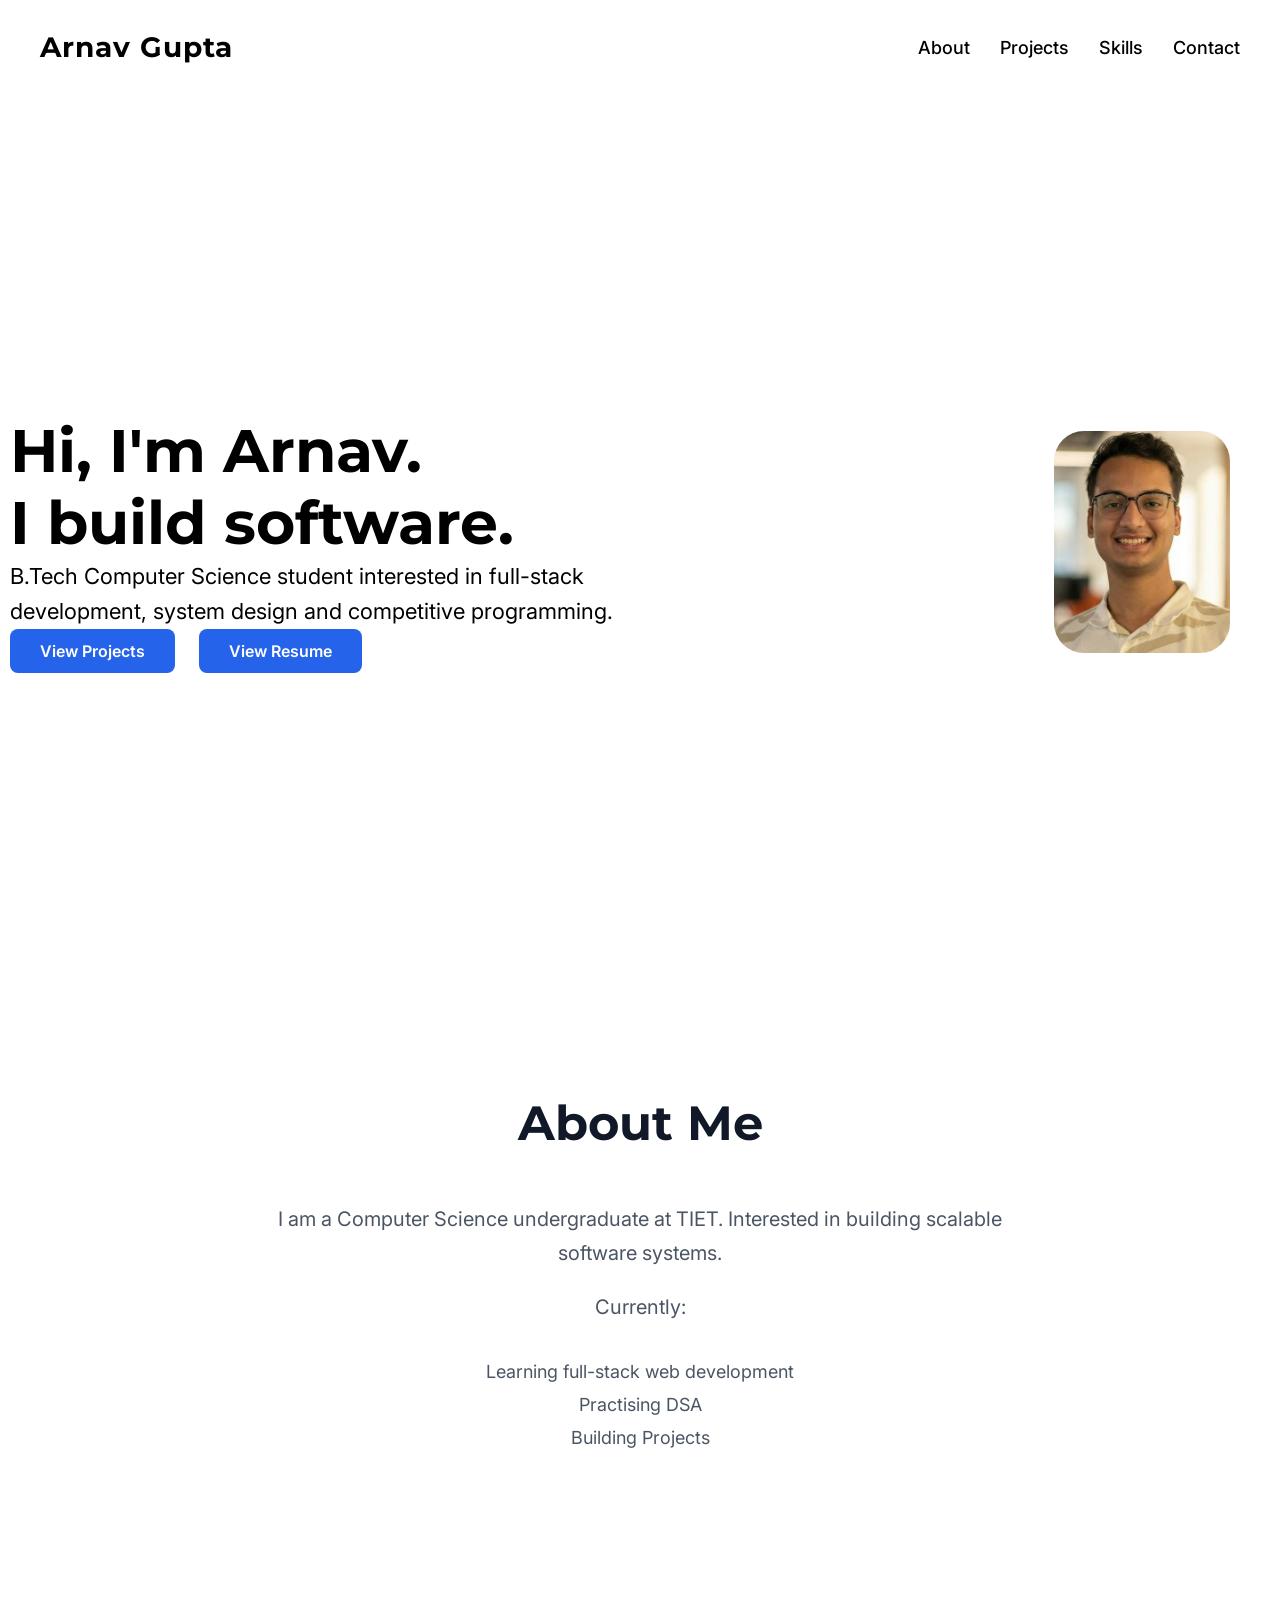
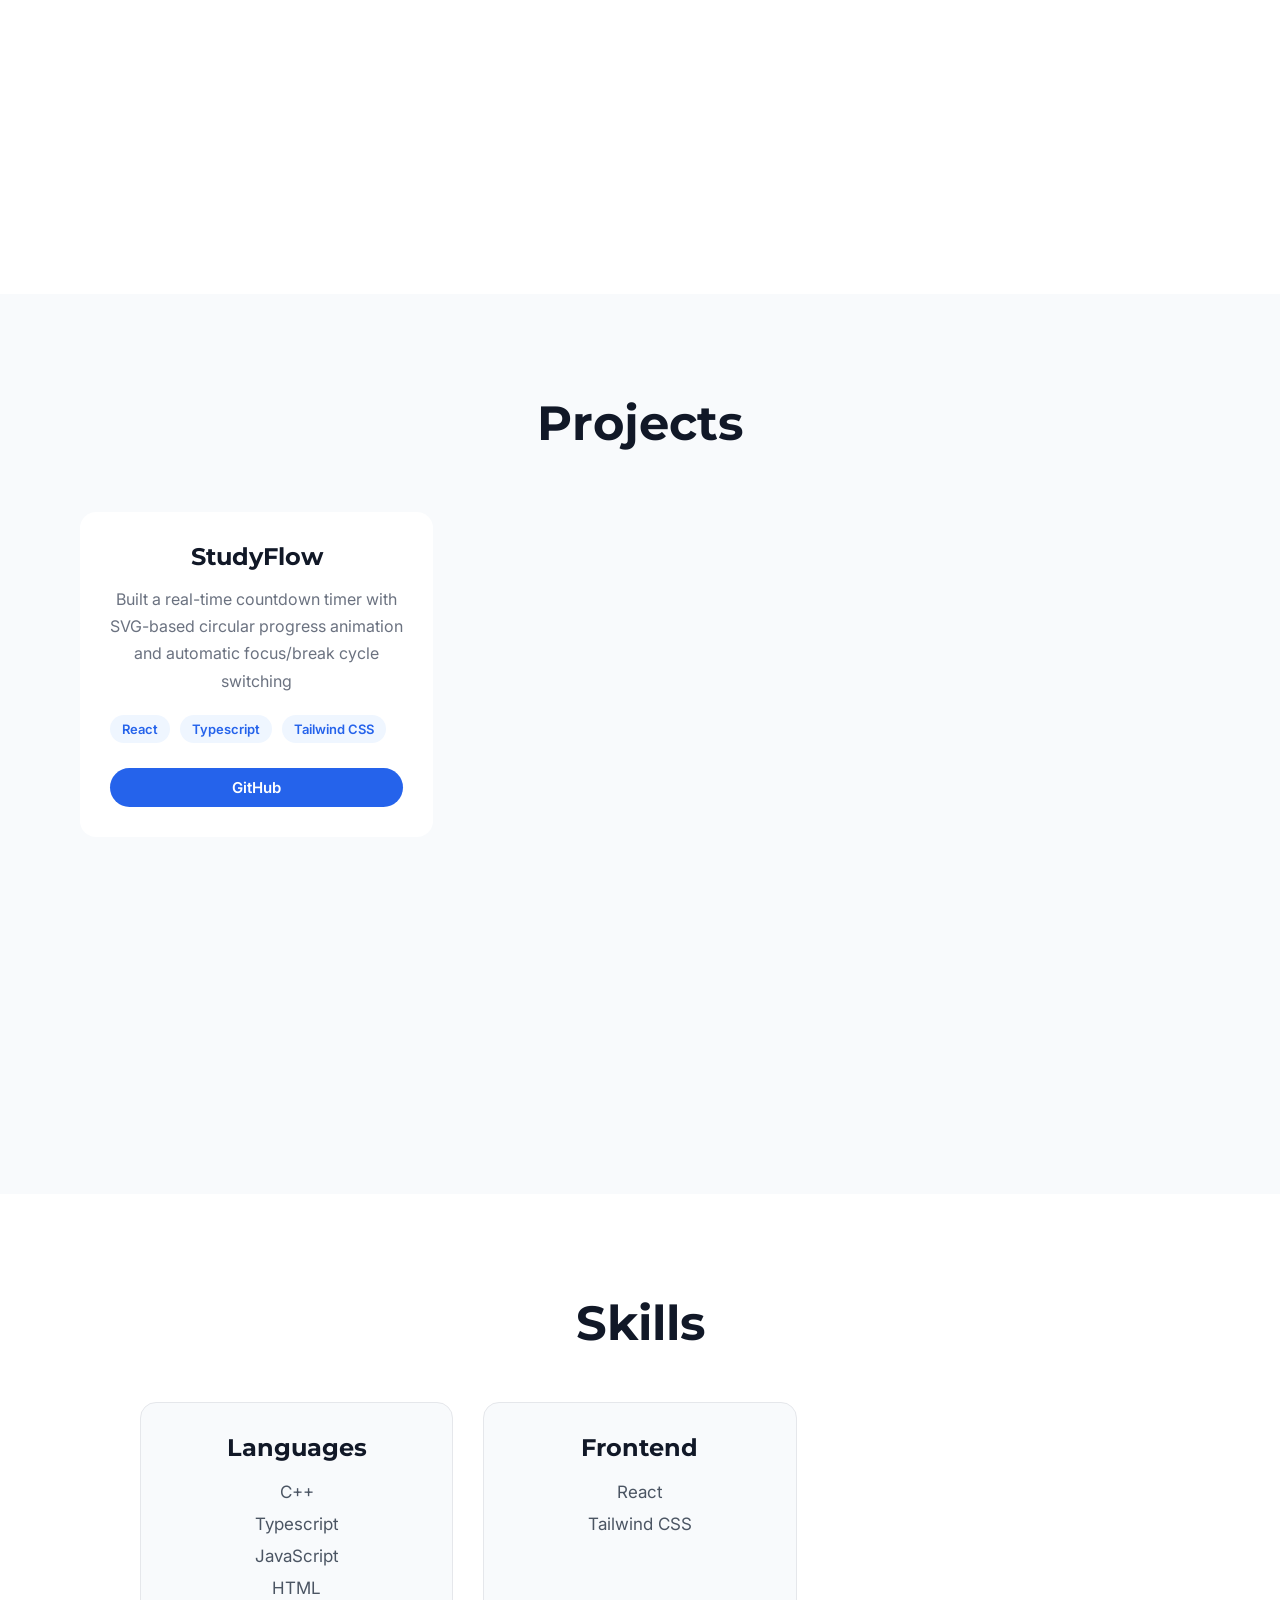
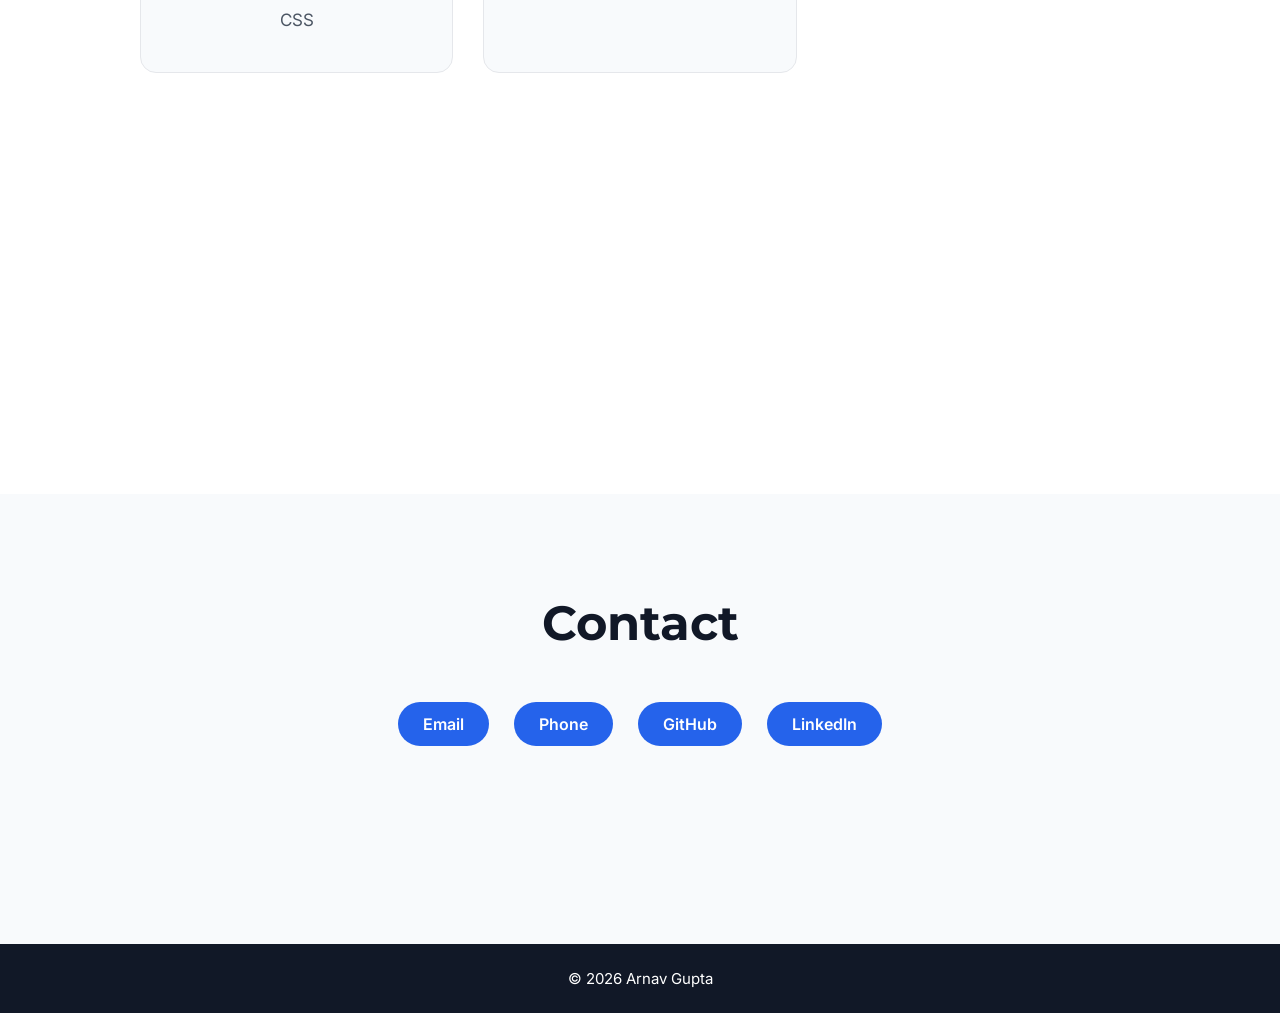
<file: index.html>
<!DOCTYPE html>
<html lang="en">

<head>
    <meta charset="UTF-8">
    <meta name="viewport" content="width=device-width, initial-scale=1.0">

    <title>Arnav Gupta | Portfolio</title>

    <link rel="stylesheet" href="style.css">

    <!-- Fonts -->
    <link rel="preconnect" href="https://fonts.googleapis.com">
    <link rel="preconnect" href="https://fonts.gstatic.com" crossorigin>

    <link href="https://fonts.googleapis.com/css2?family=Inter:wght@400;500;600;700&family=Montserrat:wght@600;700&display=swap" rel="stylesheet">

    <!-- Favicon -->
    <link rel="icon" href="images/profilephoto.jpg">

</head>


<body>

    <header>

        <nav>

            <a class="my-name" href="#hero">
                Arnav Gupta
            </a>


            <div class="nav-1">

                <a href="#about">About</a>

                <a href="#projects">Projects</a>

                <a href="#skills">Skills</a>

                <a href="#contact">Contact</a>

            </div>

        </nav>

    </header>



    <main>


        <!-- Hero Section -->

        <section id="hero">


            <div class="hero-content">


                <h1>
                    Hi, I'm Arnav. <br>
                    I build software.
                </h1>


                <p class="info">
                    B.Tech Computer Science student interested in
                    full-stack development, system design and
                    competitive programming.
                </p>


                <a class="btn" href="#projects">
                    View Projects
                </a>


                <a class="btn" href="resume.pdf" target="_blank">
                    View Resume
                </a>


            </div>



            <div class="photo">

                <img src="images/profilephoto.jpg" 
                     alt="Arnav Gupta profile photo">

            </div>


        </section>




        <!-- About Section -->

        <section id="about">


            <h2>
                About Me
            </h2>


            <p>
                I am a Computer Science undergraduate at TIET.
                Interested in building scalable software systems.
            </p>


            <p>
                Currently:
            </p>


            <ul>

                <li>Learning full-stack web development</li>

                <li>Practising DSA</li>

                <li>Building Projects</li>

            </ul>


        </section>




        <!-- Projects Section -->

        <section id="projects">


            <h2>
                Projects
            </h2>



            <div class="project-cards">



                <div class="project-card">

                    <h3>
                        StudyFlow
                    </h3>


                    <p>
                        Built a real-time countdown timer with SVG-based circular progress animation and automatic focus/break cycle switching
                    </p>


                    <ul class="tech-stack">

                        <li>React</li>

                        <li>Typescript</li>

                        <li>Tailwind CSS</li>

                    </ul>


                    <a class="project-btn"
                       href="https://github.com/arnav230/studyflow"
                       target="_blank">

                        GitHub

                    </a>


                </div>

            </div>


        </section>





        <!-- Skills Section -->

        <section id="skills">


            <h2>
                Skills
            </h2>



            <div class="cards">



                <div class="skill-card">

                    <h3>
                        Languages
                    </h3>


                    <ul>

                        <li>C++</li>

                        <li>Typescript</li>

                        <li>JavaScript</li>
                        <li>HTML</li>
                        <li>CSS</li>

                    </ul>

                </div>




                <div class="skill-card">


                    <h3>
                        Frontend
                    </h3>


                    <ul>

                        <li>React</li>

                        <li>Tailwind CSS</li>

                    </ul>


                </div>




            </div>


        </section>





        <!-- Contact Section -->

        <section id="contact">


            <h2>
                Contact
            </h2>



            <div class="contact-links">


                <a href="mailto:arnavg2302@gmail.com">
                    Email
                </a>


                <a href="tel:+918700937938">
                    Phone
                </a>


                <a href="https://github.com/arnav230" target="_blank">
                    GitHub
                </a>


                <a href="https://www.linkedin.com/in/arnav-gupta-a68036247/" target="_blank">
                    LinkedIn
                </a>


            </div>


        </section>



    </main>





    <footer>

        <p>
            © 2026 Arnav Gupta
        </p>

    </footer>



</body>

</html>
</file>
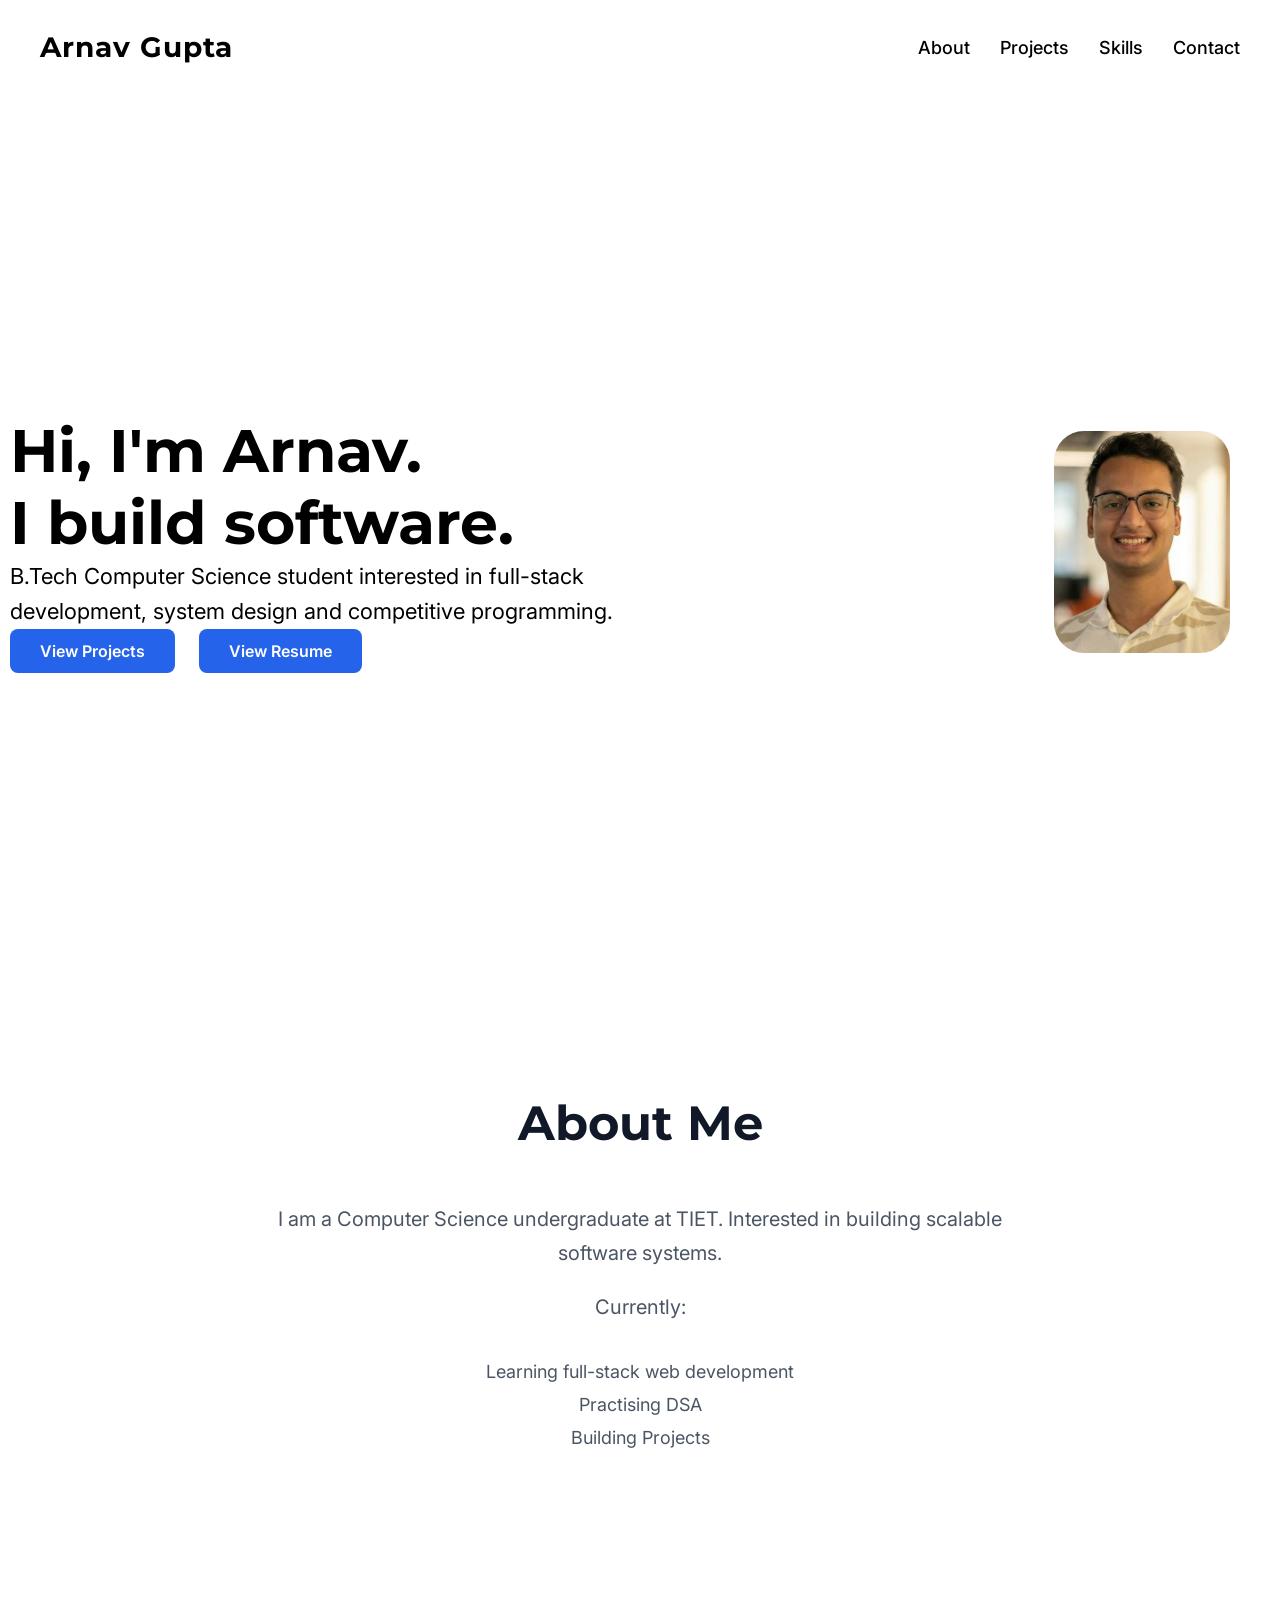
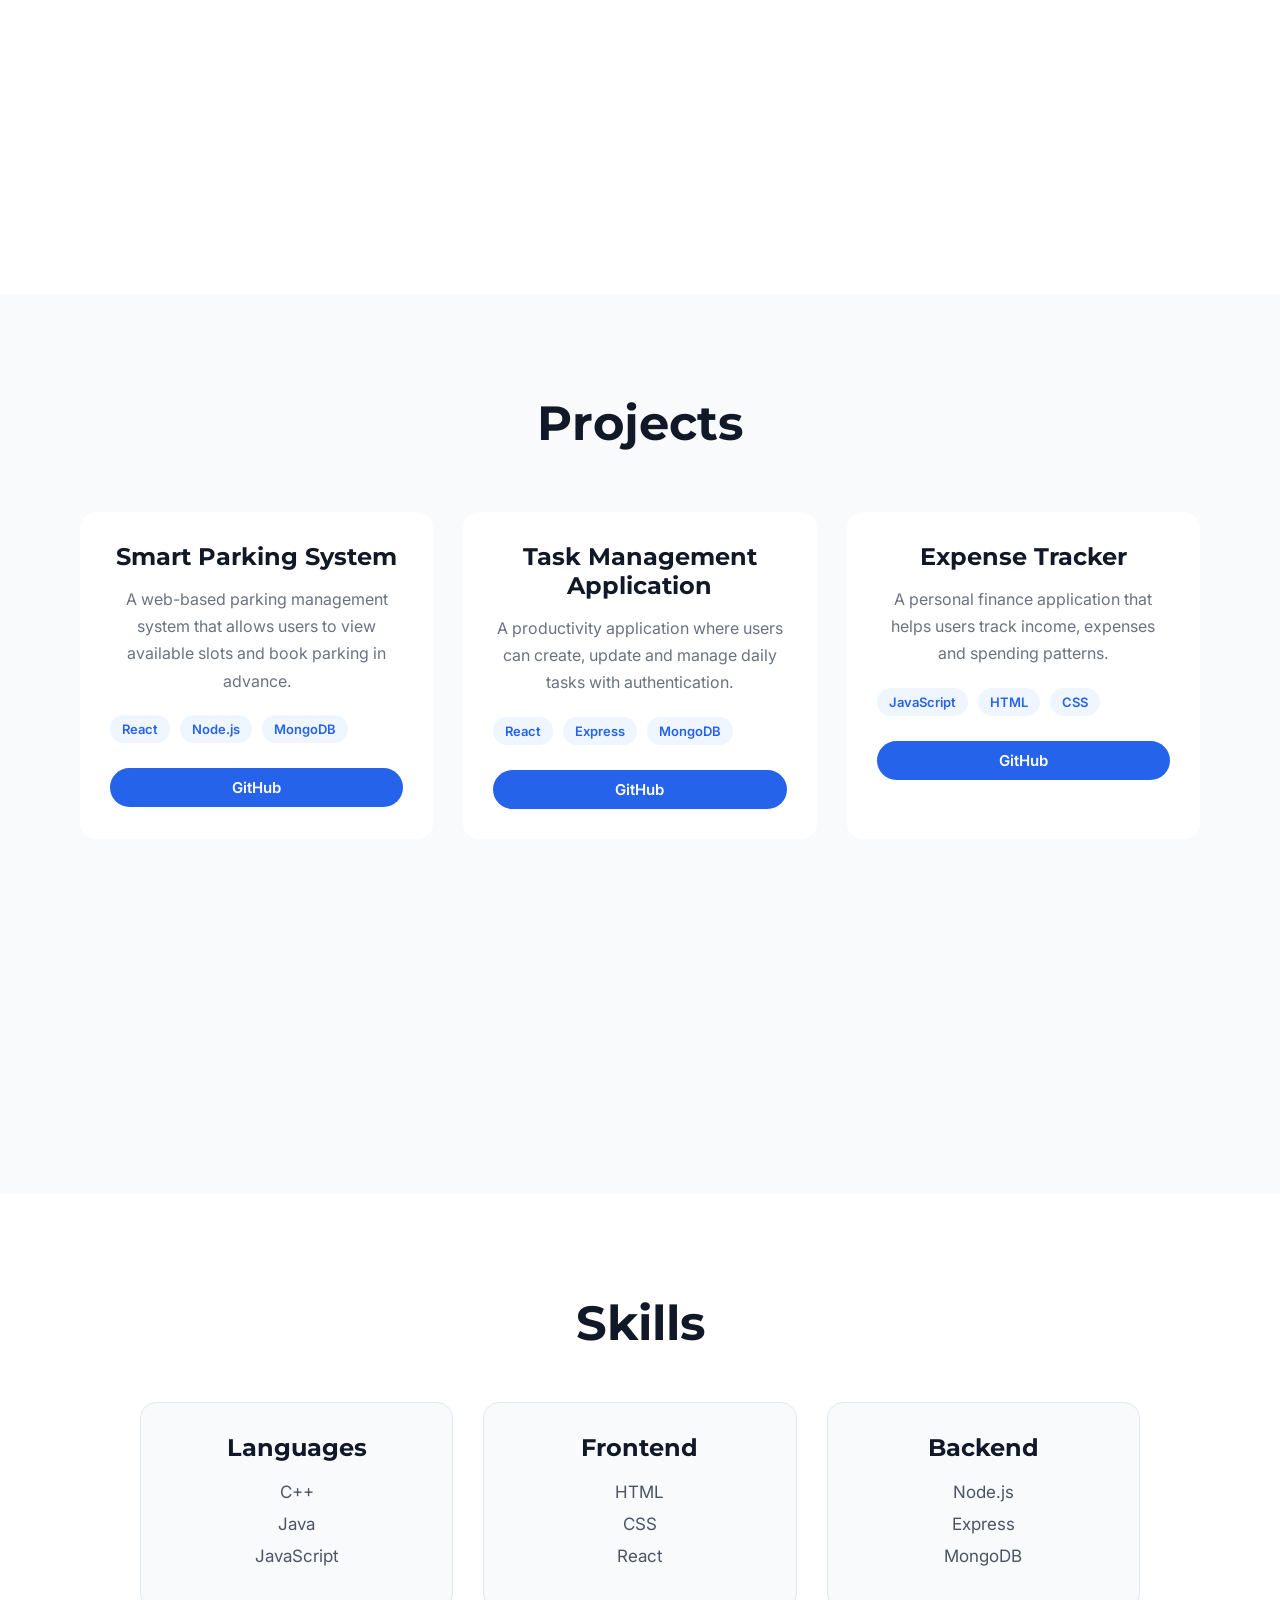
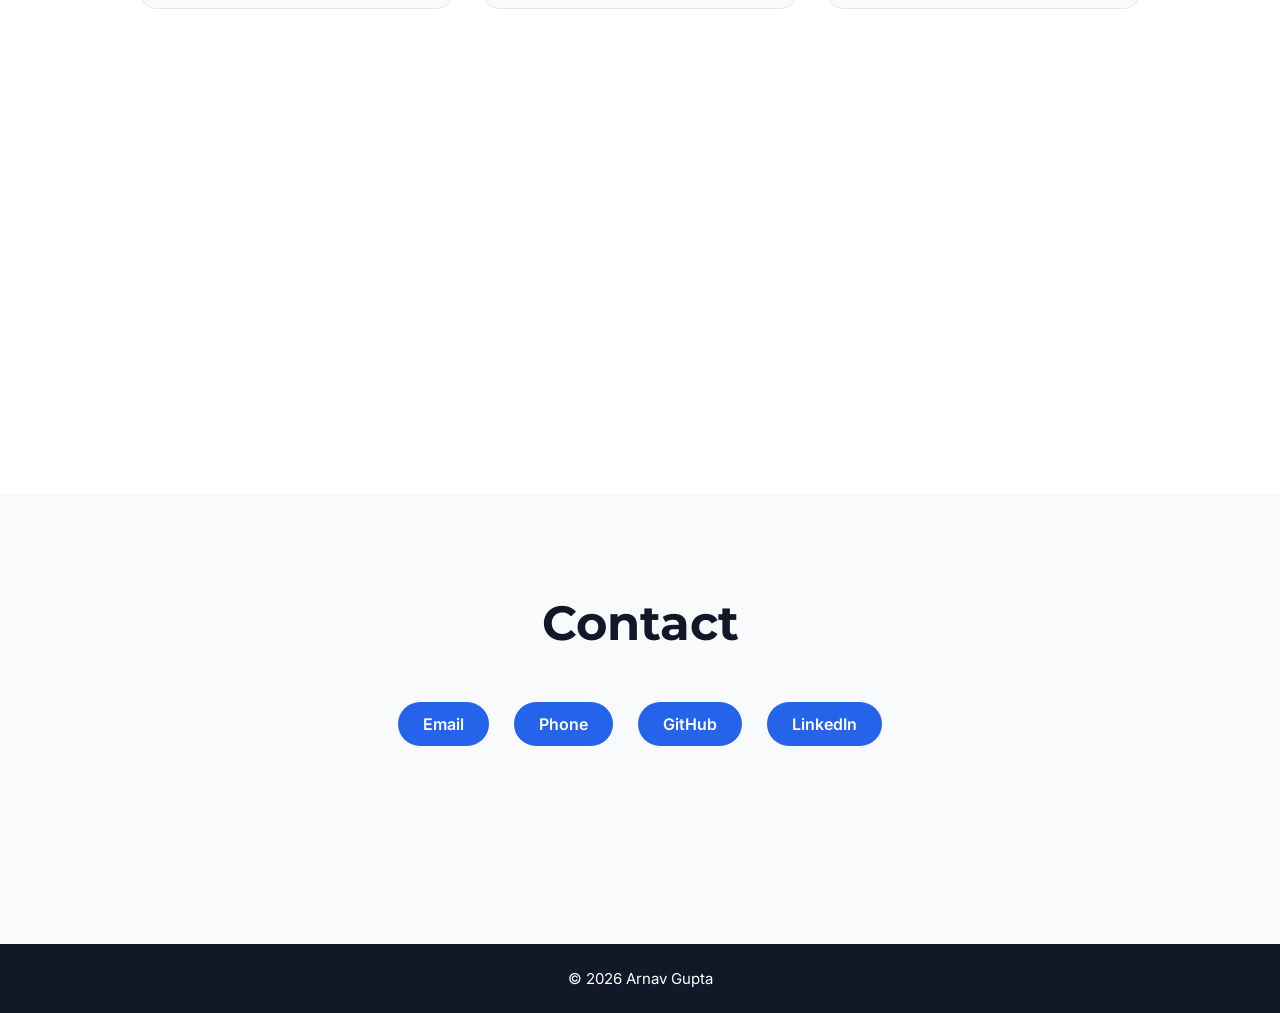
<file: html.html>
<!DOCTYPE html>
<html lang="en">

<head>
    <meta charset="UTF-8">
    <meta name="viewport" content="width=device-width, initial-scale=1.0">

    <title>Arnav Gupta | Portfolio</title>

    <link rel="stylesheet" href="style.css">

    <!-- Fonts -->
    <link rel="preconnect" href="https://fonts.googleapis.com">
    <link rel="preconnect" href="https://fonts.gstatic.com" crossorigin>

    <link href="https://fonts.googleapis.com/css2?family=Inter:wght@400;500;600;700&family=Montserrat:wght@600;700&display=swap" rel="stylesheet">

    <!-- Favicon -->
    <link rel="icon" href="images/profilephoto.jpg">

</head>


<body>

    <header>

        <nav>

            <a class="my-name" href="#hero">
                Arnav Gupta
            </a>


            <div class="nav-1">

                <a href="#about">About</a>

                <a href="#projects">Projects</a>

                <a href="#skills">Skills</a>

                <a href="#contact">Contact</a>

            </div>

        </nav>

    </header>



    <main>


        <!-- Hero Section -->

        <section id="hero">


            <div class="hero-content">


                <h1>
                    Hi, I'm Arnav. <br>
                    I build software.
                </h1>


                <p class="info">
                    B.Tech Computer Science student interested in
                    full-stack development, system design and
                    competitive programming.
                </p>


                <a class="btn" href="#projects">
                    View Projects
                </a>


                <a class="btn" href="resume.pdf" target="_blank">
                    View Resume
                </a>


            </div>



            <div class="photo">

                <img src="images/profilephoto.jpg" 
                     alt="Arnav Gupta profile photo">

            </div>


        </section>




        <!-- About Section -->

        <section id="about">


            <h2>
                About Me
            </h2>


            <p>
                I am a Computer Science undergraduate at TIET.
                Interested in building scalable software systems.
            </p>


            <p>
                Currently:
            </p>


            <ul>

                <li>Learning full-stack web development</li>

                <li>Practising DSA</li>

                <li>Building Projects</li>

            </ul>


        </section>




        <!-- Projects Section -->

        <section id="projects">


            <h2>
                Projects
            </h2>



            <div class="project-cards">



                <div class="project-card">

                    <h3>
                        Smart Parking System
                    </h3>


                    <p>
                        A web-based parking management system that allows
                        users to view available slots and book parking in advance.
                    </p>


                    <ul class="tech-stack">

                        <li>React</li>

                        <li>Node.js</li>

                        <li>MongoDB</li>

                    </ul>


                    <a class="project-btn"
                       href="https://github.com/arnav230"
                       target="_blank">

                        GitHub

                    </a>


                </div>





                <div class="project-card">


                    <h3>
                        Task Management Application
                    </h3>


                    <p>
                        A productivity application where users can create,
                        update and manage daily tasks with authentication.
                    </p>


                    <ul class="tech-stack">

                        <li>React</li>

                        <li>Express</li>

                        <li>MongoDB</li>

                    </ul>


                    <a class="project-btn"
                       href="https://github.com/arnav230"
                       target="_blank">

                        GitHub

                    </a>


                </div>





                <div class="project-card">


                    <h3>
                        Expense Tracker
                    </h3>


                    <p>
                        A personal finance application that helps users track
                        income, expenses and spending patterns.
                    </p>


                    <ul class="tech-stack">

                        <li>JavaScript</li>

                        <li>HTML</li>

                        <li>CSS</li>

                    </ul>


                    <a class="project-btn"
                       href="https://github.com/arnav230"
                       target="_blank">

                        GitHub

                    </a>


                </div>



            </div>


        </section>





        <!-- Skills Section -->

        <section id="skills">


            <h2>
                Skills
            </h2>



            <div class="cards">



                <div class="skill-card">

                    <h3>
                        Languages
                    </h3>


                    <ul>

                        <li>C++</li>

                        <li>Java</li>

                        <li>JavaScript</li>

                    </ul>

                </div>




                <div class="skill-card">


                    <h3>
                        Frontend
                    </h3>


                    <ul>

                        <li>HTML</li>

                        <li>CSS</li>

                        <li>React</li>

                    </ul>


                </div>




                <div class="skill-card">


                    <h3>
                        Backend
                    </h3>


                    <ul>

                        <li>Node.js</li>

                        <li>Express</li>

                        <li>MongoDB</li>

                    </ul>


                </div>



            </div>


        </section>





        <!-- Contact Section -->

        <section id="contact">


            <h2>
                Contact
            </h2>



            <div class="contact-links">


                <a href="mailto:arnavg2302@gmail.com">
                    Email
                </a>


                <a href="tel:+918700937938">
                    Phone
                </a>


                <a href="https://github.com/arnav230" target="_blank">
                    GitHub
                </a>


                <a href="https://linkedin.com/in/yourusername" target="_blank">
                    LinkedIn
                </a>


            </div>


        </section>



    </main>





    <footer>

        <p>
            © 2026 Arnav Gupta
        </p>

    </footer>



</body>

</html>
</file>
<file: style.css>
* {
    margin: 0;
    padding: 0;
    box-sizing: border-box;
}

.my-name {
    font-family: "Montserrat", sans-serif;
    font-weight: 700;
    font-size: 28px;
    text-decoration: none;
    color: black;
    letter-spacing: 1px;
}


html {
    scroll-behavior: smooth;
}


header {
    position: sticky;
    top: 0;
    z-index: 1000;
    background-color: white;
    padding: 10px 0;
}


nav {
    display: flex;
    justify-content: space-between;
    align-items: center;
    padding: 20px 40px;
}


.nav-1 {
    display: flex;
    gap: 30px;
    font-family: "Inter", sans-serif;
    font-size: 18px;
    font-weight: 500;
}


.nav-1 a {
    text-decoration: none;
    color: black;
    position: relative;
}

.nav-1 a::after {
    content: "";
    position: absolute;

    width: 0;
    height: 2px;

    background-color: black;

    left: 0;
    bottom: -5px;

    transition: width 0.3s ease;
}

.nav-1 a:hover::after {
    width: 100%;
}

/* Responsive Navbar */

@media (max-width: 768px) {

    nav {
        padding: 15px 25px;
    }

    .my-name {
        font-size: 22px;
    }

    .nav-1 {
        gap: 15px;
        font-size: 15px;
    }

}


@media (max-width: 480px) {

    nav {
        flex-direction: column;
        gap: 20px;
    }

    .my-name {
        font-size: 24px;
    }

    .nav-1 {
        gap: 20px;
        font-size: 16px;
        flex-wrap: wrap;
        justify-content: center;
    }

}

/* Hero Section */

@keyframes fadeIn {
    from {
        opacity: 0;
    }

    to {
        opacity: 1;
    }
}

#hero {
    min-height: 100vh;
    display: flex;
    justify-content: space-between;
    align-items: center;
    padding-left: 10px;
    padding-right: 10px;
    animation: fadeIn 1s ease-in;
}


#hero h1 {
    font-family: "Montserrat", sans-serif;
    font-size: 60px;
    line-height: 1.2;
    font-weight: 700;
}


#hero p {
    max-width: 650px;
    font-family: "Inter", sans-serif;
    font-size: 22px;
    line-height: 1.6;
}


/* Profile Image */

.photo {
    padding-bottom: 0px;
    padding-right: 40px;
}

.photo img {
    border-radius: 30px;
}

/* Extra Text */

.info {
    font-family: "Inter", sans-serif;
    font-size: 30px;
}


/* Buttons */

.btn {
    display: inline-block;
    padding: 12px 30px;
    background-color: #2563eb;
    color: white;
    border-radius: 8px;
    font-family: "Inter", sans-serif;
    font-size: 16px;
    font-weight: 600;
    cursor: pointer;
    transition: all 0.3s ease;
    margin-right: 20px;
    text-decoration: none;
}


.btn:hover {
    transform: translateY(-3px);
    background-color: #1d4ed8;
}

@media (max-width: 768px) {
    #hero {
        flex-direction: column;
        padding: 40px 20px;
    }

    #hero h1 {

        font-size: 40px;

    }

    #hero p {

        font-size: 18px;

    }
}

/* About section */

/* About Section */

#about {
    min-height: 100vh;
    padding: 100px 80px;
    text-align: center;

    display: flex;
    flex-direction: column;
    align-items: center;
}

#about h2 {
    font-family: "Montserrat", sans-serif;
    font-size: 48px;
    font-weight: 700;
    margin-bottom: 40px;
    color: #111827;
}

#about p {
    max-width: 750px;
    font-family: "Inter", sans-serif;
    font-size: 20px;
    line-height: 1.7;
    color: #4b5563;
    margin: 10px 0;
}

#about ul {
    list-style: none;
    padding: 0;
    margin-top: 15px;
    font-family: "Inter", sans-serif;
    font-size: 18px;
    color: #4b5563;
}

#about li {
    margin: 12px 0;
}

/*Projects */

#projects {
    min-height: 100vh;
    padding: 100px 80px;
    text-align: center;
    background-color: #f8fafc;
}

#projects h2 {
    font-family: "Montserrat", sans-serif;
    font-size: 48px;
    font-weight: 700;
    margin-bottom: 60px;
    color: #111827;
}


/* Project Cards Container */

.project-cards {
    display: grid;
    grid-template-columns: repeat(3, 1fr);
    gap: 30px;
    max-width: 1200px;
    margin: 0 auto;
}

@media (max-width: 768px) {
    .project-cards {
        grid-template-columns: repeat(2, 1fr);
    }
}

@media(max-width:480px){

.project-cards{

grid-template-columns:1fr;

}

}

/* Individual Project Card */

.project-card {
    background-color: white;
    padding: 30px;
    border-radius: 16px;
    text-align: center;

    display: flex;
    flex-direction: column;

    transition: all 0.3s ease;
}

.project-card:hover {
    transform: translateY(-8px);
}


/* Project Title */

.project-card h3 {
    font-family: "Montserrat", sans-serif;
    font-size: 24px;
    margin-top: 0;
    margin-bottom: 15px;
    color: #111827;
}


/* Project Description */

.project-card p {
    font-family: "Inter", sans-serif;
    font-size: 16px;
    line-height: 1.7;
    color: #6b7280;
    margin-bottom: 20px;
}


/* Technology Tags */

#projects ul {
    list-style: none;
    padding: 0;
    margin: 0 0 25px 0;

    display: flex;
    gap: 10px;
    flex-wrap: wrap;
    justify-content: flex-start;
}

#projects li {
    background-color: #eff6ff;
    color: #2563eb;
    padding: 6px 12px;
    border-radius: 20px;
    font-family: "Inter", sans-serif;
    font-size: 13px;
    font-weight: 600;
}


/* GitHub Button */

.project-btn {
    display: inline-block;
    padding: 10px 20px;

    background-color: #2563eb;
    color: white;

    border-radius: 25px;

    font-family: "Inter", sans-serif;
    font-size: 15px;
    font-weight: 600;

    text-decoration: none;

    transition: all 0.3s ease;
}

.project-btn:hover {
    background-color: #1d4ed8;
    transform: translateY(-2px);
}

/* Skills Section */

#skills {
    min-height: 100vh;
    padding: 100px 80px;
    box-sizing: border-box;
    text-align: center;
    background-color: white;
}


#skills h2,
#contact h2 {
    font-family: "Montserrat", sans-serif;
    font-size: 48px;
    font-weight: 700;
    margin-bottom: 50px;
    color: #111827;
}


/* Skill Cards */

.cards {
    display: grid;
    grid-template-columns: repeat(3, 1fr);
    gap: 30px;
    max-width: 1000px;
    margin: auto;
}


.skill-card {
    background-color: #f8fafc;
    padding: 30px;
    border-radius: 16px;
    border: 1px solid #e5e7eb;

    transition: all 0.3s ease;
}


.skill-card:hover {
    transform: translateY(-8px);
    box-shadow: 0 10px 25px rgba(0, 0, 0, 0.08);
}


.skill-card h3 {
    font-family: "Montserrat", sans-serif;
    font-size: 24px;
    margin-bottom: 20px;
    color: #111827;
}


.skill-card ul {
    list-style: none;
    padding: 0;
}


.skill-card li {
    font-family: "Inter", sans-serif;
    font-size: 17px;
    color: #4b5563;
    margin: 12px 0;
}

@media(max-width:768px){

.cards{

grid-template-columns:repeat(2,1fr);

}

}


@media(max-width:480px){

.cards{

grid-template-columns:1fr;

}

}


/* Contact Section */

#contact {
    min-height: 50vh;
    padding: 100px 80px;
    text-align: center;
    background-color: #f8fafc;
}


.contact-links {
    display: flex;
    justify-content: center;
    gap: 25px;
    flex-wrap: wrap;
}


.contact-links a {
    padding: 12px 25px;

    background-color: #2563eb;
    color: white;

    border-radius: 25px;

    font-family: "Inter", sans-serif;
    font-size: 16px;
    font-weight: 600;

    text-decoration: none;

    transition: 0.3s ease;
}


.contact-links a:hover {
    background-color: #1d4ed8;
    transform: translateY(-3px);
}


/* Footer */

footer {
    padding: 25px;
    text-align: center;
    background-color: #111827;
}


footer p {
    font-family: "Inter", sans-serif;
    color: white;
    font-size: 15px;
}
</file>
